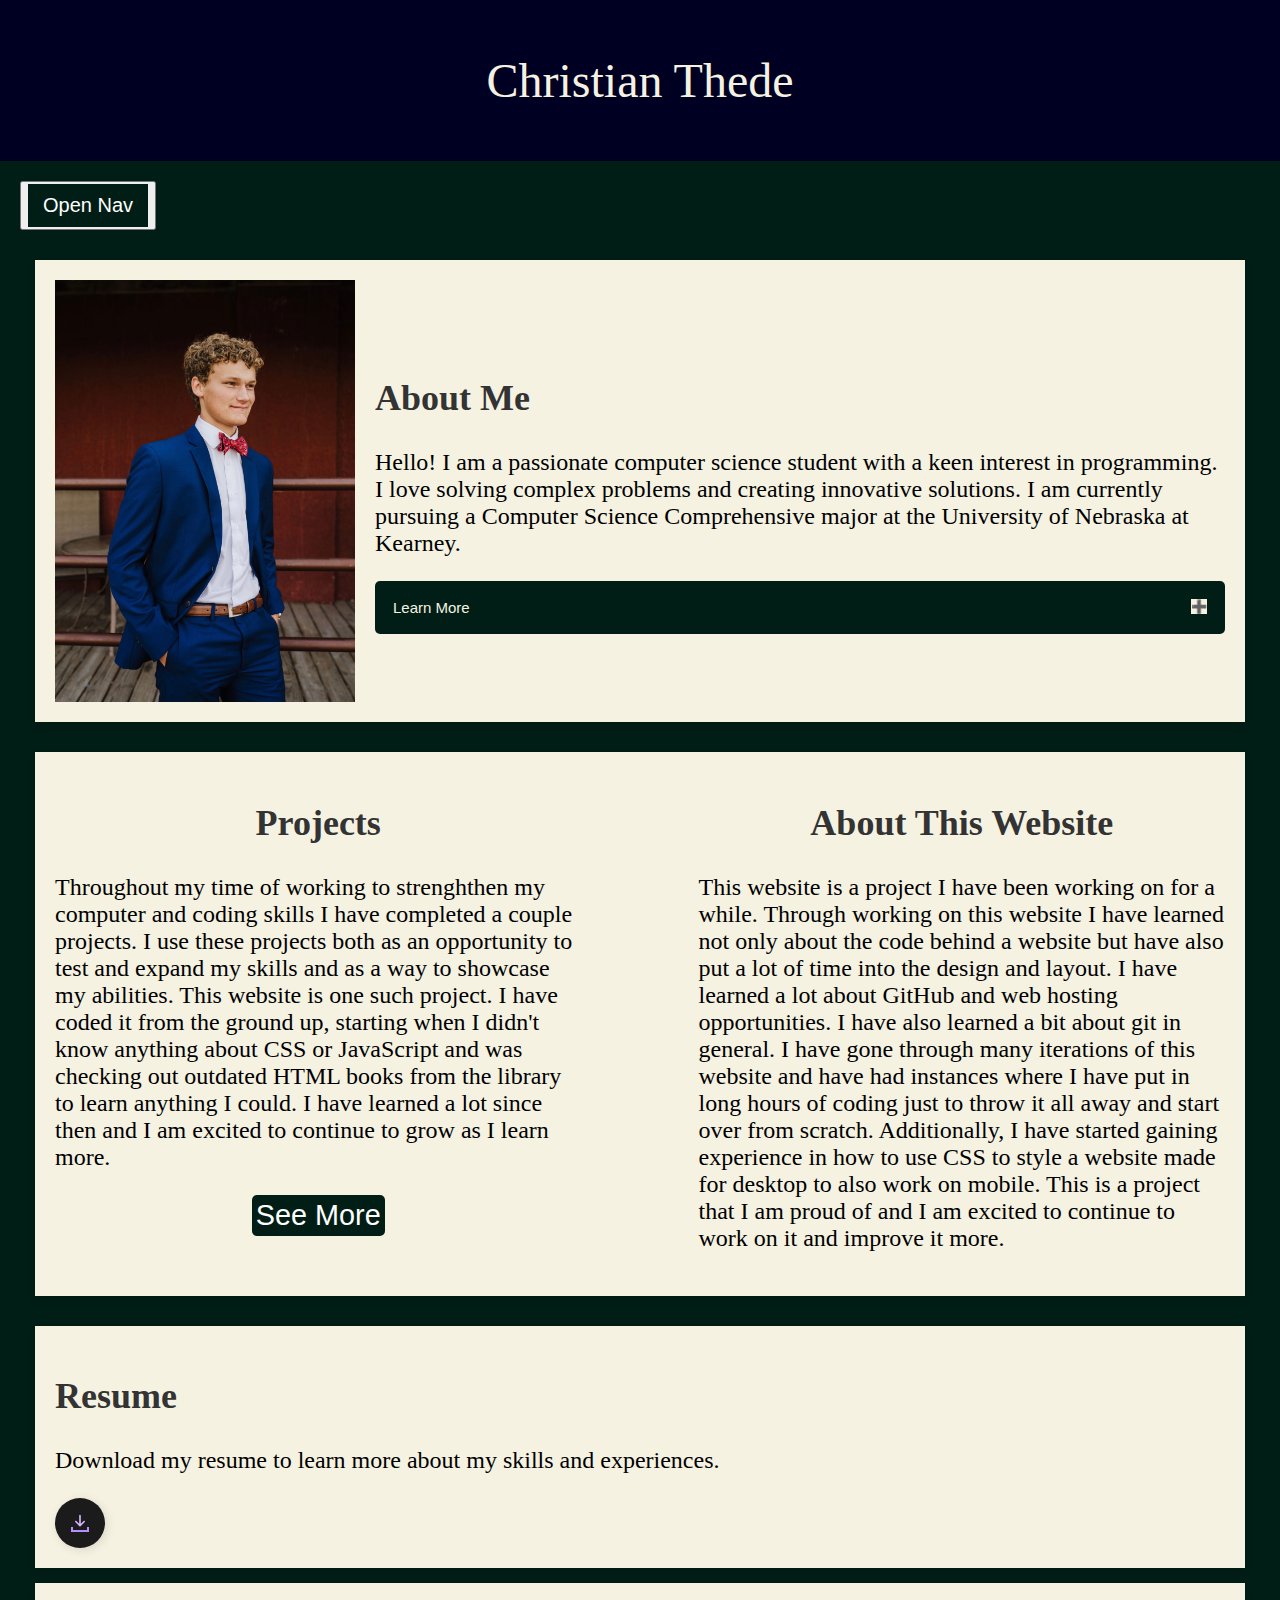
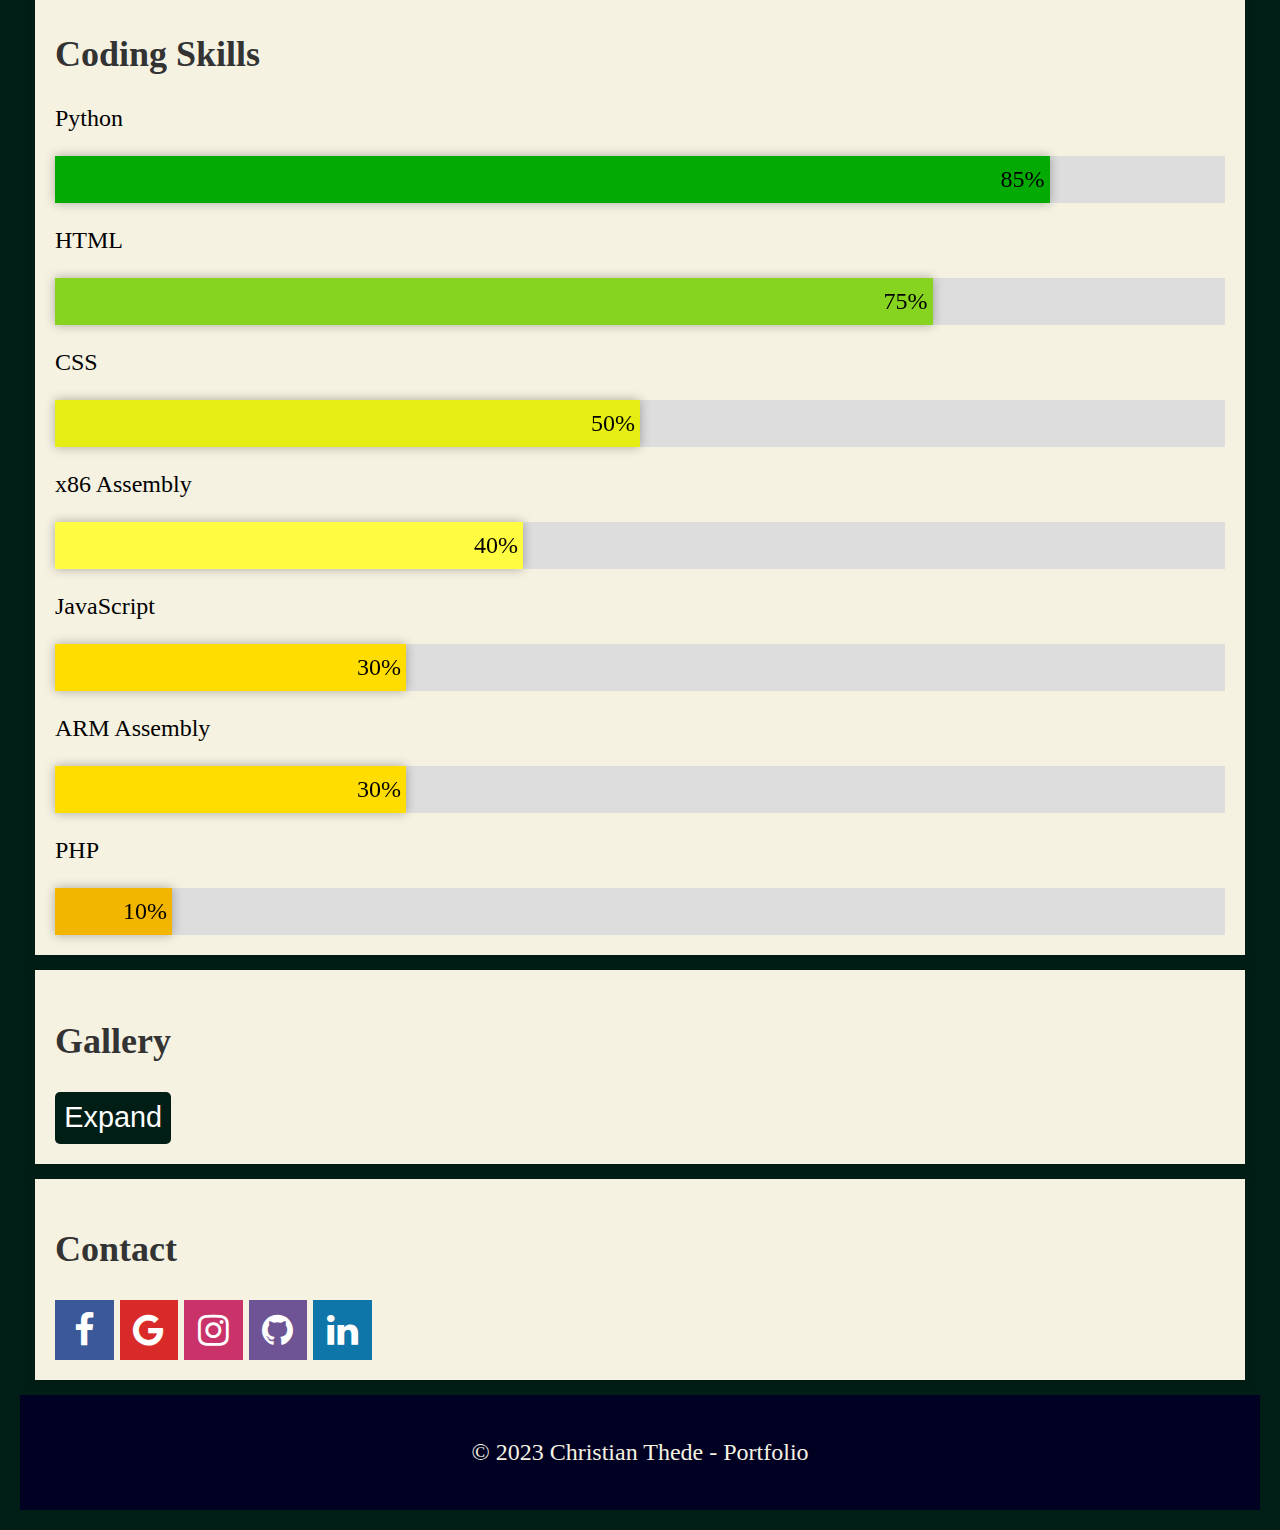
<file: index.html>
<!DOCTYPE html>
<html lang="en">
<head>
    <meta charset="UTF-8">
    <meta name="viewport" content="width=device-width, initial-scale=1.0">
    <title>Christian Thede - Computer Science Portfolio</title>
    <link rel="stylesheet" href="docs/collapsibleLibrary/collapsibleAbout.css">
    <link rel="stylesheet" href="docs/stylesLibrary/indexStyles.css">
    <link rel="stylesheet" href="https://cdnjs.cloudflare.com/ajax/libs/font-awesome/4.7.0/css/font-awesome.min.css">
    <link rel="stylesheet" href="docs/iconLibrary/iconStyles.css">
    <link rel="stylesheet" href="docs/stylesLibrary/navbarStyles.css">
    <link rel="stylesheet" href="docs/stylesLibrary/skillBarStyles.css">
</head>
<body>

    <header>
        <p>Christian Thede</p>
    </header>
    
    <!-- Sidebar to navigate the site -->
    <div id="sideBar" class="sideBar">
        <a href="javascript:void(0)" class="closeBtn" onclick="closeNav()">&times;</a>
        <a href="#about" onclick="closeNav()">About Me</a>
        <a href="docs/projects/projects.html" onclick="closeNav()">Projects</a>
        <a href="#resume" onclick="closeNav()">Resume</a>
        <a href="#skills" onclick="closeNav()">Skills</a>
        <a href="#gallery" onclick="closeNav()">Gallery</a>
        <a href="#contact" onclick="closeNav()">Contact</a>
    </div>

    <!-- Nav button -->
    <div id="main">
    
        <button type="button">
            <div id="navbtn" class="navbtn">Default Text Nav Button</div>
        </button>
    
        <!-- popup on page load -->
        <div id="popup" style="display: none;">
            <h2>Welcome!</h2>
            <p>This site is created for desktop.<br>
            For the best experience, use a desktop or laptop.</p>
            <input type="checkbox" id="noShow">Do not show this message again<br>
            <button id="closePopup">Close</button>
        </div>

        <main>

            <!-- About Me Section -->
            <section id="about">
                <div class="about-container">
                    <img src="docs\images\seniorPicture.JPG" alt="My Image" class="about-image">
                    <div class="about-text" style="position: relative;">
                        <h2>About Me</h2>
                        <p>
                            Hello! I am a passionate computer science student with a keen interest in programming.
                            I love solving complex problems and creating innovative solutions.
                            I am currently pursuing a Computer Science Comprehensive major at the University of Nebraska at Kearney.
                        </p>
                        <button type="button" class="collapsible">Learn More</button>
                        <div class="collapsible-content" style=" height: 0; overflow: hidden; transition: height 0.5s ease-out;">
                            <p>
                                Hello! My name is Christian Thede. Currently I am a sophomore at the University of Nebraska at Kearney
                                but that is not where I started. I grew up in a small town in Nebraska called Palmer. My family has a
                                farm there and I grew up helping out around the farm. Around freshman year of high school I transferred to
                                St. Paul where I graduated. Throughout my time in high school I started to become more interested in
                                computers and technology. I began looking into how technology can help around the family farm and even
                                started using drones to help with issues there. I even started using them to create 3d maps
                                through photogrammetry. Then, I decided to build myself a computer. I threw myself into research.
                                I learned about all the different parts and how they work together. I looked into what parts would
                                work the best and would last. Then, I finally built my computer and that was what really started me off
                                on my computer science journey. I began attending the University of Nebraska at Kearney where I took 
                                my first programming class - Python for Analytics. I loved it and the problems I was able to solve.

                            </p>
                        </div>
                    </div>
                </div>
            </section>
            
            <!-- Projects section -->
            <section id="projects">
                <div class="flex-container">
                    <div class="project-content">
                        <h2 style="text-align: center;">Projects</h2>
                        <p>Throughout my time of working to strenghthen my computer and coding skills I have completed a
                            couple projects. I use these projects both as an opportunity to test and expand my skills and as a way to
                            showcase my abilities. This website is one such project. I have coded it from the ground up, starting when
                            I didn't know anything about CSS or JavaScript and was checking out outdated HTML books from the library to
                            learn anything I could. I have learned a lot since then and I am excited to continue to grow as I learn more.
                        </p>
                        <div style="display: flex; justify-content: center; align-items: center;">
                            <button class="projects-button" 
                                onclick="window.location.href='docs/projects/projects.html'">
                                See More 
                            </button>
                        </div>
                    </div>

                    <div class="about-website">
                        <h2 style="text-align: center;">About This Website</h2>
                        <p>
                            This website is a project I have been working on for a while. Through working on this website I have learned 
                            not only about the code behind a website but have also put a lot of time into the design and layout. I have
                            learned a lot about GitHub and web hosting opportunities. I have also learned a bit about git in general.
                            I have gone through many iterations of this website and have had instances where I have put in long hours of coding
                            just to throw it all away and start over from scratch. Additionally, I have started gaining experience in how
                            to use CSS to style a website made for desktop to also work on mobile.
                            This is a project that I am proud of and I am excited to continue to work on it and improve it more.
                        </p>
                    </div>

                </div>

            </section>

        </main>
    <!--
        <section id="blog">
            <h2>Blog</h2>
            <p>Check out my latest thoughts and experiences in the world of computer science.</p>
            <a href="#">Read More</a>
        </section>
    -->
        <section id="resume">
            <h2>Resume</h2>
            <p>Download my resume to learn more about my skills and experiences.</p>

            <!-- Resume Download-->
            <a href="docs/ChristianThedeResume.pdf">
                <button class="Btn">
                    <svg class="svgIcon" viewBox="0 0 384 512" height="1em" xmlns="http://www.w3.org/2000/svg"><path d="M169.4 470.6c12.5 12.5 32.8 
                        12.5 45.3 0l160-160c12.5-12.5 12.5-32.8 0-45.3s-32.8-12.5-45.3 0L224 370.8 224 64c0-17.7-14.3-32-32-32s-32 14.3-32 32l0 
                        306.7L54.6 265.4c-12.5-12.5-32.8-12.5-45.3 0s-12.5 32.8 0 45.3l160 160z"></path>
                    </svg>
                    <span class="icon2"></span>
                    <span class="tooltip">Download Resume</span>
                </button>
            </a>
        </section>

        <section id="skills">
            <h2>Coding Skills</h2>

            <p>Python</p>
            <div class="container">
                <div class="skills python">85%</div>
            </div>

            <p>HTML</p>
            <div class="container">
                <div class="skills html">75%</div>
            </div>
            
            <p>CSS</p>
            <div class="container">
                <div class="skills css">50%</div>
            </div>

            <p>x86 Assembly</p>
            <div class="container">
                <div class="skills x86">40%</div>
            </div>

            <p>JavaScript</p>
            <div class="container">
                <div class="skills js">30%</div>
            </div>

            <p>ARM Assembly</p>
            <div class="container">
                <div class="skills arm">30%</div>
            </div>

            <p>PHP</p>
            <div class="container">
                <div class="skills php">10%</div>
            </div>
            <!-- Add more skills as needed -->
        </section>

        <section id="gallery">
            <h2>Gallery</h2>
            <button id = "expandButton" class="gallery-expand-button" onclick="expandFunction()">
                Expand
            </button>
            <div id="expandGallery">
                <div class="imageRow">
                    <div class="imageColumn">
                        <img src="docs\images\addyFall.JPEG" alt="Gallery Image" style="width:100%">
                    </div>
                    <div class="imageColumn">
                        <img src="docs\images\deltIceSkating.JPEG" alt="Gallery Image" style="width:100%">
                    </div>
                    <div class="imageColumn">
                        <img src="docs\images\joePlackeWedding.JPEG" alt="Gallery Image" style="width:100%">
                    </div>
                    <div class="imageColumn">
                        <img src="docs\images\moonBall.JPEG" alt="Gallery Image" style="width:100%">
                    </div>
                    <div class="imageColumn">
                        <img src="docs\images\zooLights.JPEG" alt="Gallery Image" style="width:100%">
                    </div>
                    <div class="imageColumn">
                        <img src="docs\images\europeCastle.JPEG" alt="Gallery Image" style="width:100%">
                    </div>
                    <div class="imageColumn">
                        <img src="docs\images\europeLake.JPEG" alt="Gallery Image" style="width:100%">
                    </div>
                    <div class="imageColumn">
                        <img src="docs\images\graduation.JPEG" alt="Gallery Image" style="width:100%">
                    </div>
                    <div class="imageColumn">
                        <img src="docs\images\groupBarbenheimer.JPEG" alt="Gallery Image" style="width:100%">
                    </div>
                    <div class="imageColumn">
                        <img src="docs\images\groupSkiing.JPEG" alt="Gallery Image" style="width:100%">
                    </div>
                    <div class="imageColumn">
                        <img src="docs\images\isaacSpeech.JPEG" alt="Gallery Image" style="width:100%">
                    </div>
                    <div class="imageColumn">
                        <img src="docs\images\grandmaEagleScout.JPEG" alt="Gallery Image" style="width:100%">
                    </div>
                    <div class="imageColumn">
                        <img src="docs\images\moore.JPEG" alt="Gallery Image" style="width:100%">
                    </div>
                    <div class="imageColumn">
                        <img src="docs\images\brendanHighSchool.JPEG" alt="Gallery Image" style="width:100%">
                    </div>
                    <div class="imageColumn">
                        <img src="docs\images\isaacEllie.JPEG" alt="Gallery Image" style="width:100%">
                    </div>
                    <div class="imageColumn">
                        <img src="docs\images\groupMoore.JPEG" alt="Gallery Image" style="width:100%">
                    </div>
                    <div class="imageColumn">
                        <img src="docs\images\stateFFA.JPEG" alt="Gallery Image" style="width:100%">
                    </div>
                    <!-- Add more pictures here -->
                </div>
            </div>
            <button id="retractButton" class="gallery-expand-button" onclick="expandFunction()">
                Retract
            </button>
        </section>

        <section id="contact">
            <h2>Contact</h2>
            <p><!--add media here--></p>
            <a href="https://www.facebook.com/christian.thede.1/" title="Facebook" class="fa fa-facebook"></a>
            <a href="mailto:ThedeChristian11@gmail.com" title="Gmail" class="fa fa-google"></a>
            <a href="https://www.instagram.com/cthede11/" title="Instagram" class="fa fa-instagram"></a>
            <a href="https://github.com/Cthede11" title="GitHub" class="fa fa-github"></a>
            <a href="https://www.linkedin.com/in/christianthede/" title="Linkedin" class="fa fa-linkedin"></a>
        </section>

        <footer>
            <p>&copy; 2023 Christian Thede - Portfolio</p>
        </footer>
    </div>
    <script src="docs/collapsibleLibrary/collapsibleAbout.js" defer></script>
    <script src="docs/scriptLibrary/indexScript.js" defer></script>
    <script src="docs/scriptLibrary/expandButtonScript.js" defer></script>
    <script src="docs/scriptLibrary/navbarScript.js" defer></script>
</body>

</html>
</file>
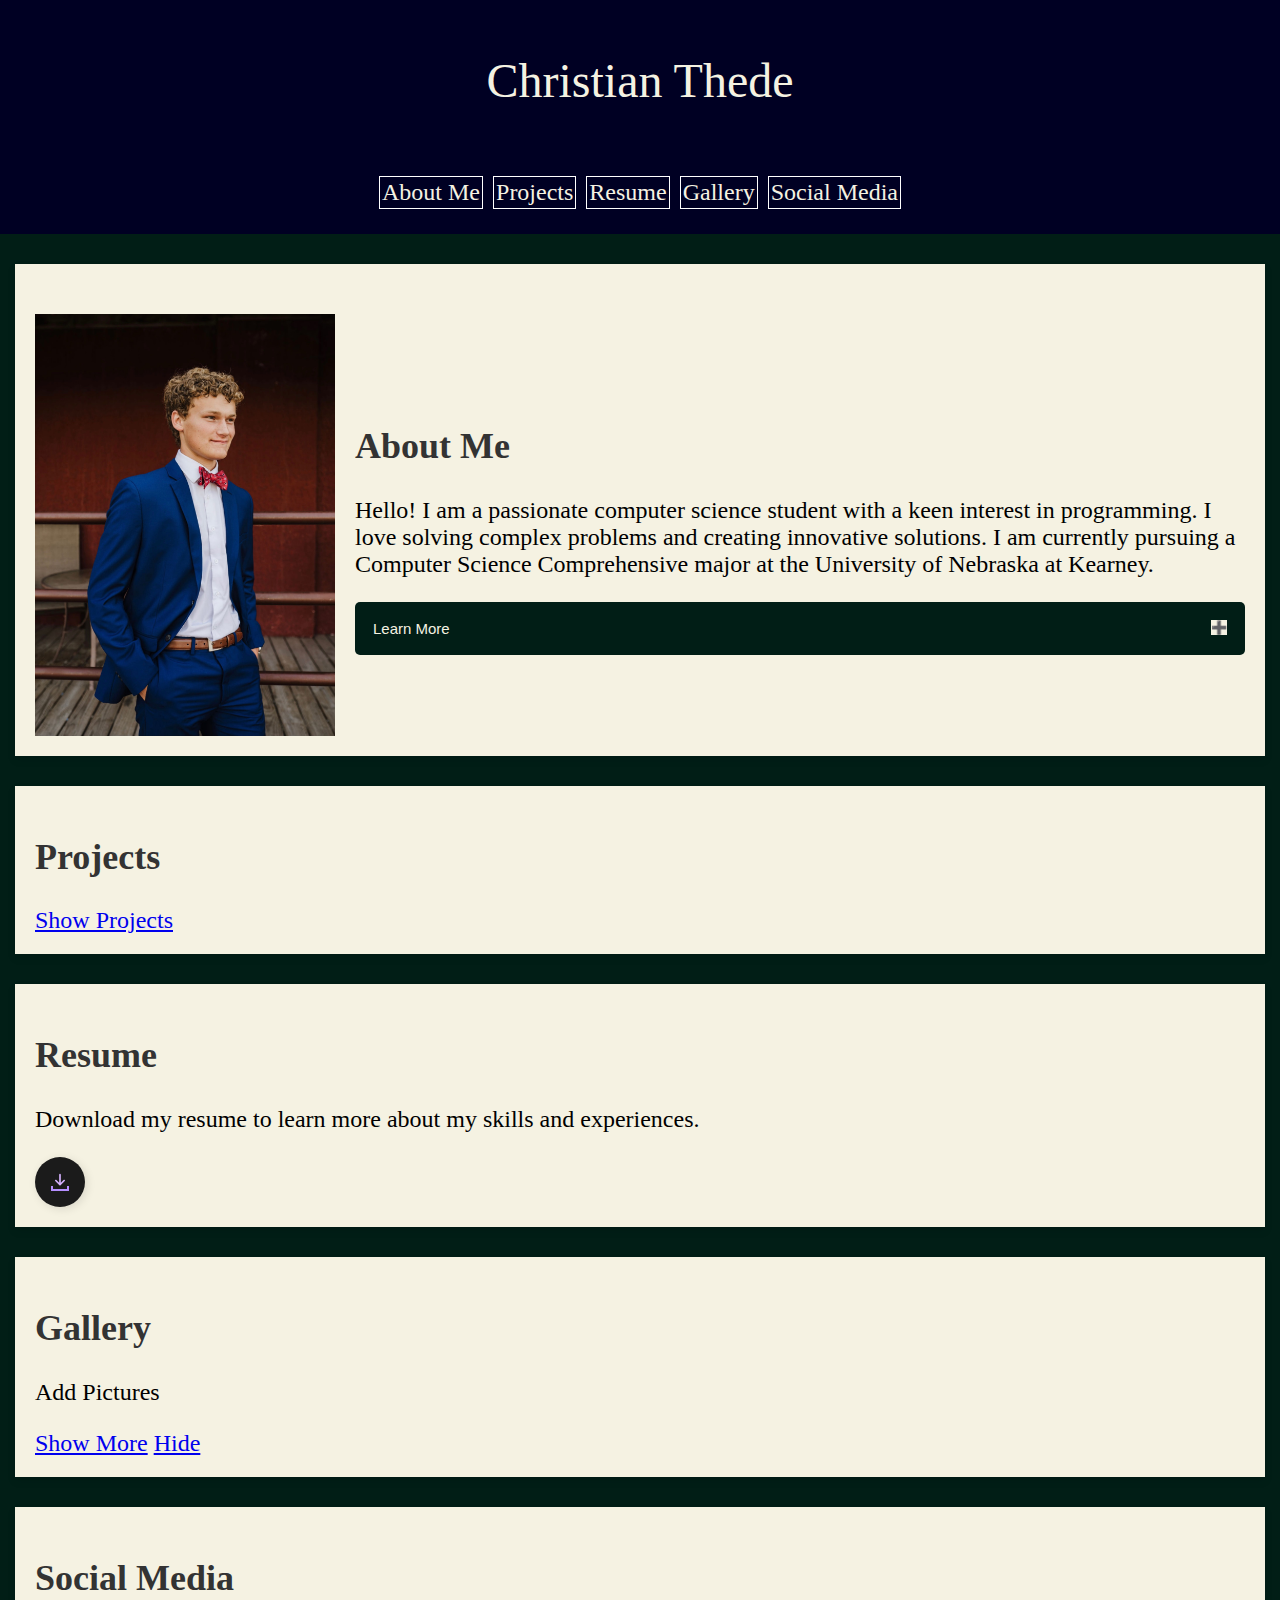
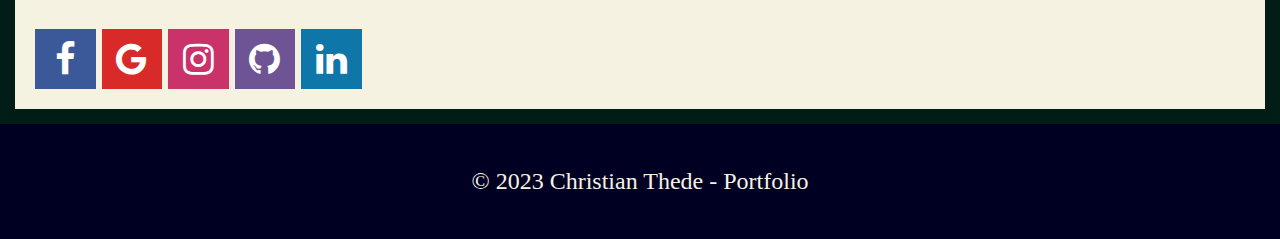
<file: docs/index.html>
<!DOCTYPE html>
<html lang="en">
<head>
    <meta charset="UTF-8">
    <meta name="viewport" content="width=device-width, initial-scale=1.0">
    <title>Christian Thede - Computer Science Portfolio</title>
    <link rel="stylesheet" href="styles.css">
    <link rel="stylesheet" href="https://cdnjs.cloudflare.com/ajax/libs/font-awesome/4.7.0/css/font-awesome.min.css">
    <link rel="stylesheet" href="iconLibrary/iconStyles.css">
    
</head>
<body>

    <header>
        <p>Christian Thede</p>
    </header>
    
    <nav>
        <a href="#about">About Me</a>
        <a href="projects\projects.html">Projects</a>
        <!-- <a href="#blog">Blog</a> -->
        <a href="#resume">Resume</a>
        <a href="#gallery">Gallery</a>
        <a href="#social">Social Media</a>
    </nav>

    <main>

        <section id="about">
            <h2></h2>
            
            <div class="about-container">
                <img src="IMG_2141.JPG" alt="My Image" class="about-image">
                <div class="about-text">
                    <h2>About Me</h2>
                    <p>
                        Hello! I am a passionate computer science student with a keen interest in programming.
                        I love solving complex problems and creating innovative solutions.
                        I am currently pursuing a Computer Science Comprehensive major at the University of Nebraska at Kearney.
                    </p>
                    <button type="button" class="collapsible">Learn More</button>
                    <div class="collapsible-content">
                        <p>Collapsible Content Here</p>
                    </div>
                    <div class="collapsible-content">
                        <p>Collapsible Content Here</p>
                    </div>
                </div>
            </div>
        </section>

        <section id="projects">
            <h2>Projects</h2>

            <div class="project">
                <!-- Project 1 description -->
            </div>
            
            <div class="project">
                <!-- Project 2 description -->
            </div>
            <a href="projects\projects.html">Show Projects</a>

            <!-- Add more projects as needed -->
        </section>

    </main>
<!--
    <section id="blog">
        <h2>Blog</h2>
        <p>Check out my latest thoughts and experiences in the world of computer science.</p>
        <a href="#">Read More</a>
    </section>
-->
    <section id="resume">
        <h2>Resume</h2>
        <p>Download my resume to learn more about my skills and experiences.</p>

        <!-- Resume Download-->
        <a href="ChristianThedeResume.pdf">
            <button class="Btn">
                <svg class="svgIcon" viewBox="0 0 384 512" height="1em" xmlns="http://www.w3.org/2000/svg"><path d="M169.4 470.6c12.5 12.5 32.8 
                    12.5 45.3 0l160-160c12.5-12.5 12.5-32.8 0-45.3s-32.8-12.5-45.3 0L224 370.8 224 64c0-17.7-14.3-32-32-32s-32 14.3-32 32l0 
                    306.7L54.6 265.4c-12.5-12.5-32.8-12.5-45.3 0s-12.5 32.8 0 45.3l160 160z"></path></svg>
                <span class="icon2"></span>
                <span class="tooltip">Download Resume</span>
            </button>
         </a>
    </section>

    <section id="gallery">
        <h2>Gallery</h2>
        <p>Add Pictures</p>
        <a href="#">Show More</a>
        <a href="#">Hide</a>
    </section>

    <section id="social">
        <h2>Social Media</h2>
        <p><!--add media here--></p>
        <a href="https://www.facebook.com/christian.thede.1/" class="fa fa-facebook"></a>
        <a href="mailto:ThedeChristian11@gmail.com" class="fa fa-google"></a>
        <a href="https://www.instagram.com/cthede11/" class="fa fa-instagram"></a>
        <a href="https://github.com/Cthede11" class="fa fa-github"></a>
        <a href="https://www.linkedin.com/in/christianthede/" class="fa fa-linkedin"></a>
    </section>

    <footer>
        <p>&copy; 2023 Christian Thede - Portfolio</p>
    </footer>
    <link rel="stylesheet" href="collapsibleLibrary/collapsibleAbout.css">
    <script src="collapsibleLibrary/collapsibleAbout.js"></script>
</body>

</html>
</file>
<file: docs/collapsibleLibrary/collapsibleAbout.css>
.collapsible {
    background-color: rgb(1, 30, 22);
    color: rgb(245, 242, 226);
    cursor: pointer;
    padding: 18px;
    width: 100%;
    border: none;
    border-radius: 5px;
    text-align: left;
    outline: none;
    font-size: 15px;
  }
  
  /* Add a background color to the button if it is clicked on */
  .active, .collapsible:hover {
    background-color: rgb(11, 60, 42);
  }
  
  /* Style the collapsible content. Note: hidden by default */
  .collapsible-content {
    padding: 0 18px;
    display: none;
    overflow: hidden;
    background-color: rgb(245, 242, 226);
  }

  .collapsible:after {
    content: '\02795'; /* Unicode character for "plus" sign (+) */
    background-color: rgb(245, 242, 226);
    font-size: 13px;
    color: rgb(245, 242, 226);
    float: right;
    margin-left: 5px;
  }
  
  .active:after {
    content: "\2796"; /* Unicode character for "minus" sign (-) */
  }
</file>
<file: docs/stylesLibrary/indexStyles.css>
img {
  max-width: 100%;
  height: auto;
}

body {
    font-family: 'UI-rounded', 'fangsong';
    font-size: 150%;
    margin: 0;
    padding: 0;
    background-color: rgb(1, 30, 22);
    display: flex;
    flex-direction: column;
    min-height: 100vh;
}

header {
    background-color: rgb(0, 0, 35);
    color: rgb(245, 242, 226);
    text-align: center;
    font-size: 200%;
    padding: 5px;
}

#popup {
  position: fixed;
  top: 50%;
  left: 50%;
  transform: translate(-50%, -50%);
  padding: 20px;
  text-align: center;
  background: rgb(0, 0, 35);
  color: rgb(245, 242, 226);
  border: 1px solid black;
  z-index: 1000;
}

#closePopup {
  font-size: 15px;
  padding: 10px;
  cursor: pointer;
}

#popup h2 {
  color: rgb(245, 242, 226);
}

h1 {
    font-size: .3em;
}

section {
    padding: 20px;
    margin: 15px;
    background-color: rgb(245, 242, 226);
    box-shadow: 0 4px 8px rgba(0, 0, 0, 0.1);
    flex-grow: 1;
}

h1, h2 {
    color: #333;
}

.project {
    margin-bottom: 15px;
}

footer {
    text-align: center;
    padding: 20px;
    background-color: #333;
    color: rgb(245, 242, 226);
    background-color: rgb(0, 0, 35);
}

main {
    display: flex;
    flex-direction: column;
    margin-top: 15px;
}

.about-container {
    display: flex;
    align-items: center;
}

.about-image {
    max-width: 300px; /* Adjust the maximum width of the image */
    margin-right: 20px; /* Adjust the spacing between image and text */
}

.about-text {
    flex-grow: 1;
}

.flex-container {
  display: flex;
  justify-content: space-between;
}

.project-content, .about-website {
  width: 45%;
}

/* download button */
.Btn {
    width: 50px;
    height: 50px;
    border: none;
    border-radius: 50%;
    background-color: rgb(27, 27, 27);
    display: flex;
    flex-direction: column;
    align-items: center;
    justify-content: center;
    cursor: pointer;
    position: relative;
    transition-duration: .3s;
    box-shadow: 2px 2px 10px rgba(0, 0, 0, 0.11);
  }
  
  .svgIcon {
    fill: rgb(214, 178, 255);
  }
  
  .icon2 {
    width: 18px;
    height: 5px;
    border-bottom: 2px solid rgb(182, 143, 255);
    border-left: 2px solid rgb(182, 143, 255);
    border-right: 2px solid rgb(182, 143, 255);
  }
  
  .tooltip {
    position: absolute;
    right: -135px;
    opacity: 0;
    background-color: rgb(12, 12, 12);
    color: white;
    padding: 5px 10px;
    border-radius: 5px;
    display: flex;
    align-items: center;
    justify-content: center;
    transition-duration: .2s;
    pointer-events: none;
    letter-spacing: 0.5px;
  }
  
  .tooltip::before {
    position: absolute;
    content: "";
    width: 10px;
    height: 10px;
    background-color: rgb(12, 12, 12);
    background-size: 1000%;
    background-position: center;
    transform: rotate(45deg);
    left: -5%;
    transition-duration: .3s;
  }
  
  .Btn:hover .tooltip {
    opacity: 1;
    transition-duration: .3s;
  }
  
  .Btn:hover {
    background-color: rgb(150, 94, 255);
    transition-duration: .3s;
  }
  
  .Btn:hover .icon2 {
    border-bottom: 2px solid rgb(235, 235, 235);
    border-left: 2px solid rgb(235, 235, 235);
    border-right: 2px solid rgb(235, 235, 235);
  }
  
  .Btn:hover .svgIcon {
    fill: rgb(255, 255, 255);
    animation: slide-in-top 0.6s cubic-bezier(0.250, 0.460, 0.450, 0.940) both;
  }
  
  @keyframes slide-in-top {
    0% {
      transform: translateY(-10px);
      opacity: 0;
    }
  
    100% {
      transform: translateY(0px);
      opacity: 1;
    }
  }
/* Make sure that padding behaves as expected */
* {box-sizing:border-box}

.gallery-expand-button {
  font-family: 'Arial', sans-serif;
  background-color: rgb(1, 30, 22);
  color: white;
  border: none;
  border-radius: 5px;
  cursor: pointer;
  padding: .8%;
  outline: none;
  font-size: 1.2em;
}

.active, .gallery-expand-button:hover {
  background-color: rgb(11, 60, 42);
}

.projects-button {
  font-family: 'Arial', sans-serif;
  background-color: rgb(1, 30, 22);
  color: white;
  border: none;
  cursor: pointer;
  padding: .8%;
  border-radius: 5px;
  outline: none;
  font-size: 1.2em;
}

.active, .projects-button:hover {
  background-color: rgb(11, 60, 42);
}

.code-window {
  background-color: #1b1b1b;
  border: black;
  color: #ffffff;
  padding: 10px;
  font-family: 'Courier New', monospace;
  font-size: 18px;
  line-height: 1.5;
  border-radius: 30px;
  box-shadow: 0 0 10px rgba(0, 0, 0, 0.25);
}

/* Three image containers (use 25% for four, and 50% for two, etc) */
.imageColumn {
  float: left;
  width: 33.33%;
  padding: 5px;
}

/* Clear floats after image containers */
.imageRow::after {
  content: "";
  clear: both;
  display: table;
}

/* ////////////////////////////////////////////////////////////////////////////////////// */
/* \\\\\\\\\\\\\\\\\\\\\\\\\\\\\\\\\\\\\\\\\\\\\\\\\\\\\\\\\\\\\\\\\\\\\\\\\\\\\\\\\\\\\\ */

/* Media query for screens smaller than 600px (mobile) */
@media only screen and (max-width: 600px) {
  body {
      font-size: 14px;
  }

  header {
      font-size: 150%;
      padding-bottom: 0px;
  }

  nav {
    font-size: 14px;
    padding: 5px;
    padding-top: 15px;
  }

  nav a {
    margin: 1%;
  }
  
  body {
    font-size: 16px;
  }

  #popup {
    width: 80%;
    height: 50%;
  }

  .flex-container {
    flex-direction: column;
  }

  .project-content, .about-website {
    width: 100%;
  }

  .about-container {
      flex-direction: column;
  }

  .about-image {
      max-width: 100%;
      margin-right: 0;
      margin-bottom: 10px;
  }

  .about-text {
      text-align: center;
  }

  .projects-button, .gallery-expand-button{
    font-size: 1.2em;
    padding: 2%;
    border-radius: 5px;
    background-color: rgb(0, 0, 35);
    color: rgb(245, 242, 226);
  }

  .code-window {
    font-size: 14px;
    
  }

  /* Three image containers (use 25% for four, and 50% for two, etc) */
  .imageColumn {
    float: left;
    width: 50%;
    padding: 2px;
  }

  /* Clear floats after image containers */
  .imageRow::after {
    content: "";
    clear: both;
    display: table;
  }
  /* Add more responsive styles for other sections as needed */
}
</file>
<file: docs/iconLibrary/iconStyles.css>
.fa {
    padding: 1%;
    font-size: 150%;
    width: 5%;
    text-align: center;
    text-decoration: none;
}

.circle {
    padding: 20px;
    font-size: 20px;
    width: 50px;
    height: 50px;
    border-radius: 25px;
    text-align: center;
    text-decoration: none;

}

.fa:hover {
    opacity: 0.7;
}

.fa-google {
    background: #d92a2aff;
    color: white;
}

.fa-github {
    background: #6E5494;
    color: white;
}

.circle-github {
    background: #6E5494;
    color: white;
    border-radius: 50%;
    width: 10px;
    height: 10px;
    display: flex;
    align-items: center;
    justify-content: center;
    font-size: 25px;
    text-decoration: none;
}

.circle-github::before {
    content: "\f09b"; /* GitHub icon unicode */
    font-family: "Font Awesome 5 Brands";
    font-weight: 900;
}

.circle-github:hover .tooltip {
    opacity: 1;
    transition-duration: .3s;
  }
  
  .circle:hover {
    background-color: rgb(150, 94, 255);
    transition-duration: .3s;
  }

.fa-instagram {
    background: rgb(201, 51, 106);
    color: white;
}

.fa-facebook {
    background: #3B5998;
    color: white;
}

.fa-linkedin {
    background: #0E76A8;
    color: white;
}

@media only screen and (max-width: 600px) {
    .fa {
        padding: 2%;
        font-size: 150%;
        width: 18%;
        text-align: center;
        text-decoration: none;
    }
}
</file>
<file: docs/stylesLibrary/navbarStyles.css>
/* The sidebar menu */
.sideBar {
    height: 100%;
    width: 0;
    position: fixed; 
    z-index: 1;
    top: 0;
    left: 0;
    background-color: rgb(0, 0, 35);
    overflow-x: hidden; /* Disable horizontal scroll */
    padding-top: 60px;
    transition: 0.5s; /* 0.5 second transition effect to slide in the sidebar */
  }
  
  /* The sidebar links */
  .sideBar a {
    padding: 8px 8px 8px 32px;
    text-decoration: none;
    font-size: 25px;
    color: rgb(245, 242, 226);
    display: block;
    transition: 0.3s;
  }
  
  .sideBar a:hover {
    color: #f1f1f1;
    text-decoration: underline;
  }
  
  .sideBar .closebtn {
    position: absolute;
    top: 0;
    right: 25px;
    font-size: 36px;
    margin-left: 50px;
  }
  
  /* The button used to open the sidebar */
  .navbtn {
    font-size: 20px;
    background-color: rgb(1, 30, 22);
    color: white;
    padding: 10px 15px;
    border: none;
    position: sticky;
    top: 0;
    z-index: 1000;
  }

  .navbtn:hover {
    cursor: pointer;
  }

  .openbtn {
    font-size: 20px;
    background-color: #111;
    color: white;
    border: none;
    position: sticky;
    top: 0;
    z-index: 1000;
  }

  .openbtn:hover {
    background-color: #444;
  }
  
  /* Pushing main content on nav open*/
  #main {
    transition: margin-left .5s; /* Transition effect */
    padding: 20px;
  }
  
  /* Small Screens*/
  @media screen and (max-height: 450px) {
    .sidebar {padding-top: 15px;}
    .sidebar a {font-size: 18px;}
    .openbtn {background-color: #111; color: white;}
  }
</file>
<file: docs/stylesLibrary/skillBarStyles.css>
/* Container for skill bars */
.container {
    width: 100%; /* Full width */
    background-color: #ddd; /* Grey background */
  }
  
  .skills {
    text-align: right; /* Right-align text */
    padding-top: 10px; /* Add top padding */
    padding-bottom: 10px; /* Add bottom padding */
    color: white; /* White text color */
  }
  
  .python {
    width: 85%;
    background-color: #04aa04; /* Green */
    transform: translateZ(10px); /* Add 3D effect */
    box-shadow: 0 0 10px rgba(0, 0, 0, 0.3); /* Add shadow */
  }
  
  .html {
    width: 75%;
    background-color: #8fe41f; /* Green */
    transform: translateZ(10px); /* Add 3D effect */
    box-shadow: 0 0 10px rgba(0, 0, 0, 0.3); /* Add shadow */
  }
  
  .css {
    width: 50%;
    background-color: #f7b830; /* Blue */
    transform: translateZ(10px); /* Add 3D effect */
    box-shadow: 0 0 10px rgba(0, 0, 0, 0.3); /* Add shadow */
  }
  
  .x86 {
    width: 40%;
    background-color: #fffc41; /* Green */
    transform: translateZ(10px); /* Add 3D effect */
    box-shadow: 0 0 10px rgba(0, 0, 0, 0.3); /* Add shadow */
  }

  .js {
    width: 30%;
    background-color: #ffcc41; /* Red */
    transform: translateZ(10px); /* Add 3D effect */
    box-shadow: 0 0 10px rgba(0, 0, 0, 0.3); /* Add shadow */
  }

  .arm {
    width: 30%;
    background-color: #ffcc41; /* Green */
    transform: translateZ(10px); /* Add 3D effect */
    box-shadow: 0 0 10px rgba(0, 0, 0, 0.3); /* Add shadow */
  }
  
  .php {
    width: 10%;
    background-color: #fd1818; /* Dark Grey */
    transform: translateZ(10px); /* Add 3D effect */
    box-shadow: 0 0 10px rgba(0, 0, 0, 0.3); /* Add shadow */
  }
    /* Make sure that padding behaves as expected */
  * {box-sizing:border-box}
  
  /* Container for skill bars */
  .container {
    width: 100%; /* Full width */
    background-color: #ddd; /* Grey background */
  }
  
  .skills {
    text-align: right; /* Right-align text */
    padding-top: 10px; /* Add top padding */
    padding-bottom: 10px; /* Add bottom padding */
    padding-right: 5px; /* Add right padding */
    color: black; /* White text color */
  }
  .python {width: 85%; background-color: #04aa04;} /* Green */
  .html {width: 75%; background-color: #86d420;} /* Green */
  .css {width: 50%; background-color: #e5ed12;} /* Blue */
  .x86 {width: 40%; background-color: #fffc41;} /* Green */
  .js {width: 30%; background-color: #ffdd00;} /* Red */
  .arm {width: 30%; background-color: #ffdd00;} /* Green */
  .php {width: 10%; background-color: #f2b500;} /* Dark Grey */
</file>
<file: docs/styles.css>
img {
  max-width: 100%;
  height: auto;
}

body {
    font-family: 'UI-rounded', 'fangsong';
    font-size: 150%;
    margin: 0;
    padding: 0;
    background-color: rgb(1, 30, 22);
    display: flex;
    flex-direction: column;
    min-height: 100vh;
}

header {
    background-color: rgb(0, 0, 35);
    color: rgb(245, 242, 226);
    text-align: center;
    font-size: 200%;
    padding: 5px;
}

h1 {
    font-size: .3em;
}

section {
    padding: 20px;
    margin: 15px;
    background-color: rgb(245, 242, 226);
    box-shadow: 0 4px 8px rgba(0, 0, 0, 0.1);
    flex-grow: 1;
}

h1, h2 {
    color: #333;
}

.project {
    margin-bottom: 15px;
}

footer {
    text-align: center;
    padding: 20px;
    background-color: #333;
    color: rgb(245, 242, 226);
    background-color: rgb(0, 0, 35);
}

nav {
    background-color: rgb(0, 0, 35);
    color: rgb(245, 242, 226);
    padding: 20px;
    padding-top: 10px;
    display: flex;
    justify-content: center;
    position: sticky;
    top: 0;
    z-index: 1000;
}

nav a {
    color: rgb(245, 242, 226);;
    text-decoration: none;
    margin: 0 15px;
    border: 1px solid white;
    padding: 2px;
    margin: 5px;
}

main {
    display: flex;
    flex-direction: column;
    margin-top: 15px;
}

.about-container {
    display: flex;
    align-items: center;
}

.about-image {
    max-width: 300px; /* Adjust the maximum width of the image */
    margin-right: 20px; /* Adjust the spacing between image and text */
}

.about-text {
    flex-grow: 1;
}


/* download button */
.Btn {
    width: 50px;
    height: 50px;
    border: none;
    border-radius: 50%;
    background-color: rgb(27, 27, 27);
    display: flex;
    flex-direction: column;
    align-items: center;
    justify-content: center;
    cursor: pointer;
    position: relative;
    transition-duration: .3s;
    box-shadow: 2px 2px 10px rgba(0, 0, 0, 0.11);
  }
  
  .svgIcon {
    fill: rgb(214, 178, 255);
  }
  
  .icon2 {
    width: 18px;
    height: 5px;
    border-bottom: 2px solid rgb(182, 143, 255);
    border-left: 2px solid rgb(182, 143, 255);
    border-right: 2px solid rgb(182, 143, 255);
  }
  
  .tooltip {
    position: absolute;
    right: -135px;
    opacity: 0;
    background-color: rgb(12, 12, 12);
    color: white;
    padding: 5px 10px;
    border-radius: 5px;
    display: flex;
    align-items: center;
    justify-content: center;
    transition-duration: .2s;
    pointer-events: none;
    letter-spacing: 0.5px;
  }
  
  .tooltip::before {
    position: absolute;
    content: "";
    width: 10px;
    height: 10px;
    background-color: rgb(12, 12, 12);
    background-size: 1000%;
    background-position: center;
    transform: rotate(45deg);
    left: -5%;
    transition-duration: .3s;
  }
  
  .Btn:hover .tooltip {
    opacity: 1;
    transition-duration: .3s;
  }
  
  .Btn:hover {
    background-color: rgb(150, 94, 255);
    transition-duration: .3s;
  }
  
  .Btn:hover .icon2 {
    border-bottom: 2px solid rgb(235, 235, 235);
    border-left: 2px solid rgb(235, 235, 235);
    border-right: 2px solid rgb(235, 235, 235);
  }
  
  .Btn:hover .svgIcon {
    fill: rgb(255, 255, 255);
    animation: slide-in-top 0.6s cubic-bezier(0.250, 0.460, 0.450, 0.940) both;
  }
  
  @keyframes slide-in-top {
    0% {
      transform: translateY(-10px);
      opacity: 0;
    }
  
    100% {
      transform: translateY(0px);
      opacity: 1;
    }
  }
/* Make sure that padding behaves as expected */
* {box-sizing:border-box}

/* Container for skill bars */
.container {
  width: 100%; /* Full width */
  background-color: #ddd; /* Grey background */
}

.skills {
  text-align: right; /* Right-align text */
  padding-top: 10px; /* Add top padding */
  padding-bottom: 10px; /* Add bottom padding */
  color: white; /* White text color */
}

.python {
  width: 85%;
  background-color: #04aa04; /* Green */
  transform: translateZ(10px); /* Add 3D effect */
  box-shadow: 0 0 10px rgba(0, 0, 0, 0.3); /* Add shadow */
}

.html {
  width: 75%;
  background-color: #8fe41f; /* Green */
  transform: translateZ(10px); /* Add 3D effect */
  box-shadow: 0 0 10px rgba(0, 0, 0, 0.3); /* Add shadow */
}

.css {
  width: 50%;
  background-color: #f7b830; /* Blue */
  transform: translateZ(10px); /* Add 3D effect */
  box-shadow: 0 0 10px rgba(0, 0, 0, 0.3); /* Add shadow */
}

.js {
  width: 30%;
  background-color: #ff8741; /* Red */
  transform: translateZ(10px); /* Add 3D effect */
  box-shadow: 0 0 10px rgba(0, 0, 0, 0.3); /* Add shadow */
}

.php {
  width: 10%;
  background-color: #fd1818; /* Dark Grey */
  transform: translateZ(10px); /* Add 3D effect */
  box-shadow: 0 0 10px rgba(0, 0, 0, 0.3); /* Add shadow */
}
  /* Make sure that padding behaves as expected */
* {box-sizing:border-box}

/* Container for skill bars */
.container {
  width: 100%; /* Full width */
  background-color: #ddd; /* Grey background */
}

.skills {
  text-align: right; /* Right-align text */
  padding-top: 10px; /* Add top padding */
  padding-bottom: 10px; /* Add bottom padding */
  padding-right: 5px; /* Add right padding */
  color: black; /* White text color */
}
.python {width: 85%; background-color: #04aa04;} /* Green */
.html {width: 75%; background-color: #86d420;} /* Green */
.css {width: 50%; background-color: #e5ed12;} /* Blue */
.js {width: 30%; background-color: #ffdd00;} /* Red */
.php {width: 10%; background-color: #f2b500;} /* Dark Grey */

.gallery-expand-button {
  font-family: 'Arial', sans-serif;
  background-color: rgb(1, 30, 22);
  color: white;
  border: none;
  border-radius: 5px;
  cursor: pointer;
  padding: .8%;
  outline: none;
}

.active, .gallery-expand-button:hover {
  background-color: rgb(11, 60, 42);
}

.projects-button {
  font-family: 'Arial', sans-serif;
  background-color: rgb(1, 30, 22);
  color: white;
  border: none;
  cursor: pointer;
  padding: .8%;
  border-radius: 5px;
  outline: none;
}

.active, .projects-button:hover {
  background-color: rgb(11, 60, 42);
}

.code-window {
  background-color: #1b1b1b; /* Light grey background */
  border: black; /* Black border */
  color: #ffffff; /* White text color */
  padding: 10px; /* Add padding */
  font-family: 'Courier New', monospace; /* Use monospace font */
  font-size: 18px; /* Set font size */
  line-height: 1.5; /* Set line height */
  border-radius: 30px; /* Add border radius */
  box-shadow: 0 0 10px rgba(0, 0, 0, 0.25); /* Add shadow */
}

/* Three image containers (use 25% for four, and 50% for two, etc) */
.imageColumn {
  float: left;
  width: 33.33%;
  padding: 5px;
}

/* Clear floats after image containers */
.imageRow::after {
  content: "";
  clear: both;
  display: table;
}

/* ////////////////////////////////////////////////////////////////////////////////////// */
/* \\\\\\\\\\\\\\\\\\\\\\\\\\\\\\\\\\\\\\\\\\\\\\\\\\\\\\\\\\\\\\\\\\\\\\\\\\\\\\\\\\\\\\ */

/* Media query for screens smaller than 600px (mobile) */
@media only screen and (max-width: 600px) {
  body {
      font-size: 14px;
  }

  header {
      font-size: 150%; /* Adjust header font size for smaller screens */
      padding-bottom: 0px; /* Adjust padding for smaller screens */
  }

  nav {
    font-size: 14px; /* Adjust font size for navigation links on mobile devices */
    padding: 5px; /* Adjust padding for navigation links on mobile devices */
    padding-top: 15px; /* Adjust padding for navigation links on mobile devices */
  }

  nav a {
    margin: 1%; /* Adjust margin for navigation links on mobile devices */
  }
  
  /* Default styles for larger screens */
  body {
    font-size: 16px;
  }

  .about-container {
      flex-direction: column; /* Stack image and text in a column on smaller screens */
  }

  .about-image {
      max-width: 100%; /* Ensure the image takes full width on smaller screens */
      margin-right: 0; /* Remove margin for smaller screens */
      margin-bottom: 10px; /* Add margin between image and text on smaller screens */
  }

  .about-text {
      text-align: center; /* Center-align text on smaller screens */
  }

  .projects-button, .gallery-expand-button{
    font-size: 1.2em; /* Increase font size of the button */
    padding: 2%; /* Increase padding of the button */
    border-radius: 5px; /* Add border radius to the button */
    background-color: rgb(0, 0, 35); /* Change background color of the button */
    color: rgb(245, 242, 226); /* Change text color of the button */
  }

  .code-window {
    font-size: 14px; /* Adjust font size for code window on smaller screens */
    
  }

  /* Three image containers (use 25% for four, and 50% for two, etc) */
  .imageColumn {
    float: left;
    width: 50%;
    padding: 2px;
  }

  /* Clear floats after image containers */
  .imageRow::after {
    content: "";
    clear: both;
    display: table;
  }
  /* Add more responsive styles for other sections as needed */
}
</file>
